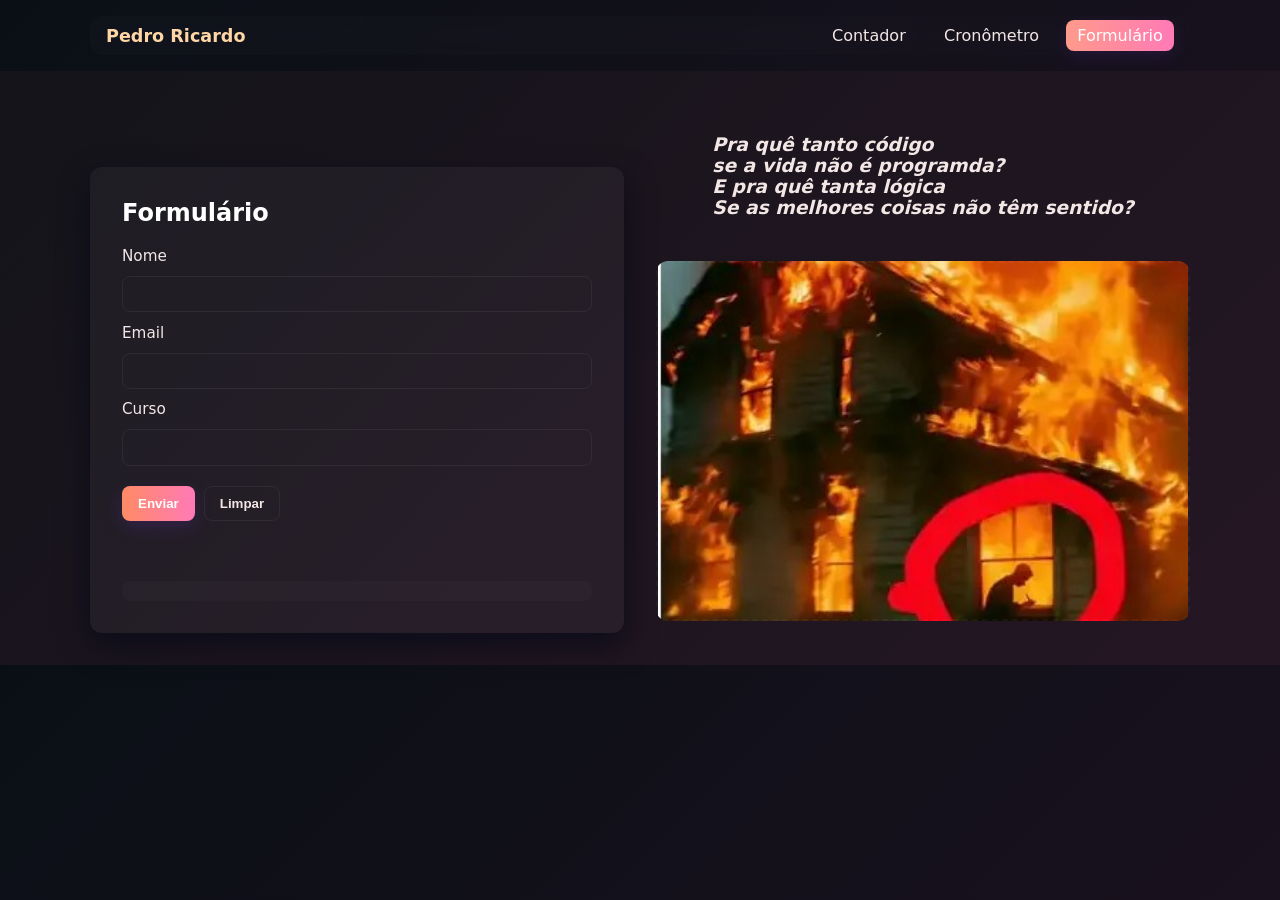
<file: formulario.html>
<!DOCTYPE html>
<html lang="pt-BR">
<head>
    <meta charset="UTF-8">
    <meta name="viewport" content="width=device-width, initial-scale=1.0">
    <title>Formulário</title>
    <link rel="stylesheet" href="./css/style.css">
    <link rel="stylesheet" href="./css/formulario.css">
</head>
<body class="page-formulario">
    <header class="site-header">
        <a class="brand" href="index.html">Pedro Ricardo</a>
        <nav class="site-nav" aria-label="Main navigation">
            <ul>
                <li><a href="index.html">Contador</a></li>
                <li><a href="cronometro.html">Cronômetro</a></li>
                <li><a href="formulario.html" class="active">Formulário</a></li>
            </ul>
        </nav>
    </header>
    <main>
        <div class="dividido">
            <section class="esquerda">
                <div class="cartao">
                    <h1>Formulário</h1>
                    <form id="formulario" novalidate>
                        <label for="nome">Nome</label>
                        <input type="text" id="nome" name="nome" required>

                        <label for="email">Email</label>
                        <input type="email" id="email" name="email" required>

                        <label for="curso">Curso</label>
                        <input type="text" id="curso" name="curso" required>

                        <div class="form-actions">
                            <button class="primary" type="submit">Enviar</button>
                            <button type="reset" class="ghost">Limpar</button>
                        </div>

                        <div id="form-msg" class="msg" aria-live="polite"></div>
                        <div id="form-result" class="resultado" aria-live="polite"></div>
                    </form>
                </div>
            </section>
            <aside class="direita">
                <h3>Pra quê tanto código <br>
                    se a vida não é programda? <br>
                    E pra quê tanta lógica <br>
                    Se as melhores coisas não têm sentido?
                </h3>
                <div class="espaco"></div>
            </aside>
        </div>
    </main>
    <script src="./js/formulario.js"></script>
</body>
</html>
</file>
<file: css/style.css>
body {
    margin: 0;
    padding: 0;
    box-sizing: border-box;
}

:root {
    --bg-1: linear-gradient(135deg, #0f172a, #0b1220);
    --card: rgba(255, 255, 255, 0.06);
    /* Index (página principal) — paleta roxa/rosa */
    --accent: #d946ef; /* magenta */
    --accent-2: #ff7ab6; /* pink */
    --muted: #cbd5e1;
    --danger: #ef4444;
}

* {
    transition: all .18s ease
}

body {
    margin: 0;
    padding: 0;
    box-sizing: border-box;
    font-family: Inter, system-ui, Segoe UI, Roboto, 'Helvetica Neue', Arial;
    background: var(--bg-1);
    color: var(--muted);
}

main {
    display: flex;
    align-items: center;
    justify-content: center;
    min-height: 100vh;
    padding: 2rem
}

.circulo {
    background: var(--card);
    border-radius: 18px;
    padding: 2.5rem;
    box-shadow: 0 8px 30px rgba(2, 6, 23, .6);
    width: min(420px, 92vw);
}

.circulo h1 {
    color: white;
    margin: 4rem 0 0rem 0;
    font-size: 1.6rem;
}

.contador {
    display: flex;
    flex-direction: column;
    align-items: center;
    gap: 2rem; 
    margin: 2rem 0 0 0;
}

.page-index .controles {
    display: flex;
    align-items: center;
    gap: 0.8rem
}

#valor {
    display: inline-block;
    min-width: 80px;
    text-align: center;
    font-size: 2.4rem;
    color: #fff;
    padding: 0.2rem 0
}

button {
    cursor: pointer;
    border: 0;
    padding: 0.6rem 1rem;
    border-radius: 10px;
    font-weight: 600
}

.primary {
    background: linear-gradient(90deg, var(--accent), var(--accent-2));
    color: white;
    box-shadow: 0 6px 18px rgba(124, 58, 237, .18);
}

.danger {
    background: var(--danger);
    color: white
}

.ghost {
    background: transparent;
    border: 1px solid rgba(255, 255, 255, .06);
    color: var(--muted)
}

button:active {
    transform: scale(.98)
}

.msg {
    min-height: 1.2rem;
    margin-top: .5rem;
    color: #ffd6d6;
    opacity: 0;
    transform: translateY(6px);
}

.msg.visible {
    opacity: 1;
    transform: translateY(0);
}

.msg.fade-out {
    transition: opacity .6s, transform .6s;
    opacity: 0;
}

/* responsive */
@media (max-width:420px) {
    .circulo {
        padding: 1rem;
        width: 94vw
    }

    #valor {
        min-width: 56px;
        font-size: 1.6rem
    }
}

/* Header styles */
.site-header {
    width: 100%;
    max-width: 1100px;
    margin: 1rem auto 2rem auto;
    display: flex;
    align-items: center;
    justify-content: space-between;
    padding: .6rem 1rem;
    border-radius: 12px;
    background: linear-gradient(90deg, rgba(255, 255, 255, 0.02), rgba(255, 255, 255, 0.01));
    backdrop-filter: blur(6px)
}

.site-header .brand {
    color: white;
    font-weight: 700;
    text-decoration: none;
    font-size: 1.1rem
}

.site-nav ul {
    display: flex;
    gap: 1rem;
    list-style: none;
    padding: 0;
    margin: 0
}

.site-nav a {
    color: var(--muted);
    text-decoration: none;
    padding: .4rem .7rem;
    border-radius: 8px
}

.site-nav a:hover {
    color: white;
    background: rgba(241, 7, 104, 0.556)
}

.site-nav a.active {
    background: linear-gradient(90deg, var(--accent), var(--accent-2));
    color: white;
    box-shadow: 0 6px 18px rgba(124, 58, 237, .12)
}

@media (max-width:560px) {
    .site-header {
        margin: 0 auto 1rem auto;
        padding: .6rem;
        width: 95vw
    }

    .site-nav ul {
        gap: .4rem
    }

    .site-nav a {
        padding: .35rem .5rem
    }
}

/* Page-specific overrides for index (unique look/effects) */
body.page-index {
    --index-accent: #ff7ab6;
}

/* Animated radial gradient for index */
body.page-index {
    background: radial-gradient(circle at 10% 20%, rgba(217,70,239,0.12) 0%, rgba(255,122,182,0.06) 25%, transparent 40%), var(--bg-1);
    background-size: 200% 200%;
    animation: indexBgMove 14s ease-in-out infinite;
}

@keyframes indexBgMove {
    0% { background-position: 0% 50%; }
    50% { background-position: 100% 50%; }
    100% { background-position: 0% 50%; }
}

body.page-index .circulo {
    transform: perspective(800px) rotateX(2deg);
    transition: transform .6s ease;
}

body.page-index .circulo:hover {
    transform: perspective(800px) rotateX(0deg) translateY(-6px) scale(1.01);
}

body.page-index .site-header {
    border: 1px solid rgba(255, 255, 255, 0.03);
    box-shadow: 0 8px 28px rgba(124, 58, 237, 0.06);
}

body.page-index .site-header .brand {
    letter-spacing: .4px
}

body.page-index .site-nav a.active {
    box-shadow: 0 10px 30px rgba(255, 122, 182, 0.08);
}

/* Centralização e ajuste de proporção para index */
body.page-index main {
    min-height: 538px;
    padding: 2rem;
    display: flex;
    align-items: center;
    justify-content: center;
}

body.page-index main>.circulo {
    margin: 0 0 0 0;
    max-width: 800px;
    height: 400px;
    display: flex;
    align-items: center;
    justify-content: center;
    flex-direction: column;
    border-radius: 100%;
}
</file>
<file: css/formulario.css>
:root {
     /* Formulário — paleta quente (laranja/rosa) */
     --card: rgba(255, 255, 255, 0.04);
     --muted: #f3e7e6;
     --accent: #ff8a65;
     /* orange */
     --accent-2: #ff7ab6;
     /* pink */
 }

 * {
     box-sizing: border-box
 }

 body.page-formulario {
     font-family: Inter, system-ui, Segoe UI, Roboto, Arial;
     background: linear-gradient(135deg, #0a0f16, #1d1220);
     color: var(--muted);
     margin: 0;
     padding: 0
 }

 .site-nav ul li a:hover {
     color: white;
     background: rgba(219, 8, 8, 0.425)
         /* background: rgba(255, 255, 255, 0.03) */

 }

 main {
     min-height: calc(100vh - 84px);
     display: flex;
     align-items: center;
     justify-content: center;
     padding: 2rem;
     background: linear-gradient(135deg, rgba(255, 138, 101, 0.04), rgba(255, 122, 182, 0.03));
     background-size: 250% 250%;
     animation: formBg 12s ease-in-out infinite;
 }

 .dividido {
     display: flex;
     gap: 2rem;
     align-items: stretch;
     max-width: 1100px;
     width: 96vw
 }

 .esquerda {
     flex: 1;
     margin: 4rem 0 0 0;
 }

 .direita {
     flex: 1;
     display: flex;
     align-items: center;
     justify-content: center;
     flex-direction: column;
     gap: 1.5rem;
     font-style: italic;
 }

 .cartao {
     background: var(--card);
     padding: 2rem;
     border-radius: 12px;
     box-shadow: 0 12px 30px rgba(2, 6, 23, .6);
 }

 .cartao h1 {
     margin-top: 0;
     color: #fff;
 }

 form {
     display: flex;
     flex-direction: column;
     gap: .7rem
 }

 label {
     font-size: .95rem;
     color: var(--muted)
 }

 input[type="text"],
 input[type="email"] {
     padding: .6rem .75rem;
     border-radius: 8px;
     border: 1px solid rgba(255, 255, 255, .06);
     background: transparent;
     color: #fff;
 }

 .form-actions {
     display: flex;
     gap: .6rem;
     margin-top: .6rem;
 }

 .primary {
     background: linear-gradient(90deg, var(--accent), var(--accent-2));
     color: white;
     border: 0;
     padding: .6rem 1rem;
     border-radius: 8px
 }

 .ghost {
     background: transparent;
     border: 1px solid rgba(255, 255, 255, .06);
     color: var(--muted);
     padding: .5rem .9rem;
     border-radius: 8px;
 }

 .espaco {
     width: 100%;
     height: 360px;
     border-radius: 12px;
     border: 2px dashed rgba(255, 255, 255, .04);
     display: flex;
     align-items: center;
     justify-content: center;
     color: rgba(255, 255, 255, .2);
     font-style: italic;
     background: url(../img/fogo.jpg) right/cover no-repeat;
 }

 .msg {
     min-height: 1.2rem;
     margin-top: .6rem;
     color: #ffd6d6;
     opacity: 0;
     transform: translateY(8px);
 }

 .msg.visible {
     opacity: 1;
     transform: translateY(0);
 }

 .msg.fade-out {
     transition: opacity .6s, transform .6s;
     opacity: 0
 }

 /* Resultado exibido após envio */
 .resultado {
     margin-top: .6rem;
     color: #fff;
     background: rgba(255, 255, 255, 0.02);
     padding: .6rem;
     border-radius: 8px;
 }

 .resultado h3 {
     margin: 0 0 .4rem 0;
     color: #ffd6a5
 }

 .resultado p {
     margin: .2rem 0
 }

 @media (max-width:900px) {
     .dividido {
         flex-direction: column;
     }

     .espaco {
         height: 200px
     }

     @keyframes formBg {
         0% {
             background-position: 0% 50%;
         }

         50% {
             background-position: 100% 50%;
         }

         100% {
             background-position: 0% 50%;
         }
     }
 }

 /* Header override for formulario page */
 body.page-formulario .site-header {
     background: linear-gradient(90deg, rgba(255, 255, 255, 0.02), rgba(255, 255, 255, 0.01));
     border-radius: 12px;
     padding: .6rem 1rem;
     max-width: 1100px;
     margin: 1rem auto
 }

 body.page-formulario .site-header .brand {
     color: #ffd6a5;
     font-weight: 700;
 }

 body.page-formulario .site-nav a.active {
     background: linear-gradient(90deg, #ff9a8b, #ff7ab6);
     color: #fff;
 }

 /* Centralização e ajuste de proporção para formulario */
 body.page-formulario main {
     min-height: auto;
     padding: 2rem;
     display: flex;
     align-items: center;
     justify-content: center;
 }

 body.page-formulario main>.dividido {
     margin: 0 auto;
     max-width: 1100px;
     width: 100%;
 }
</file>
